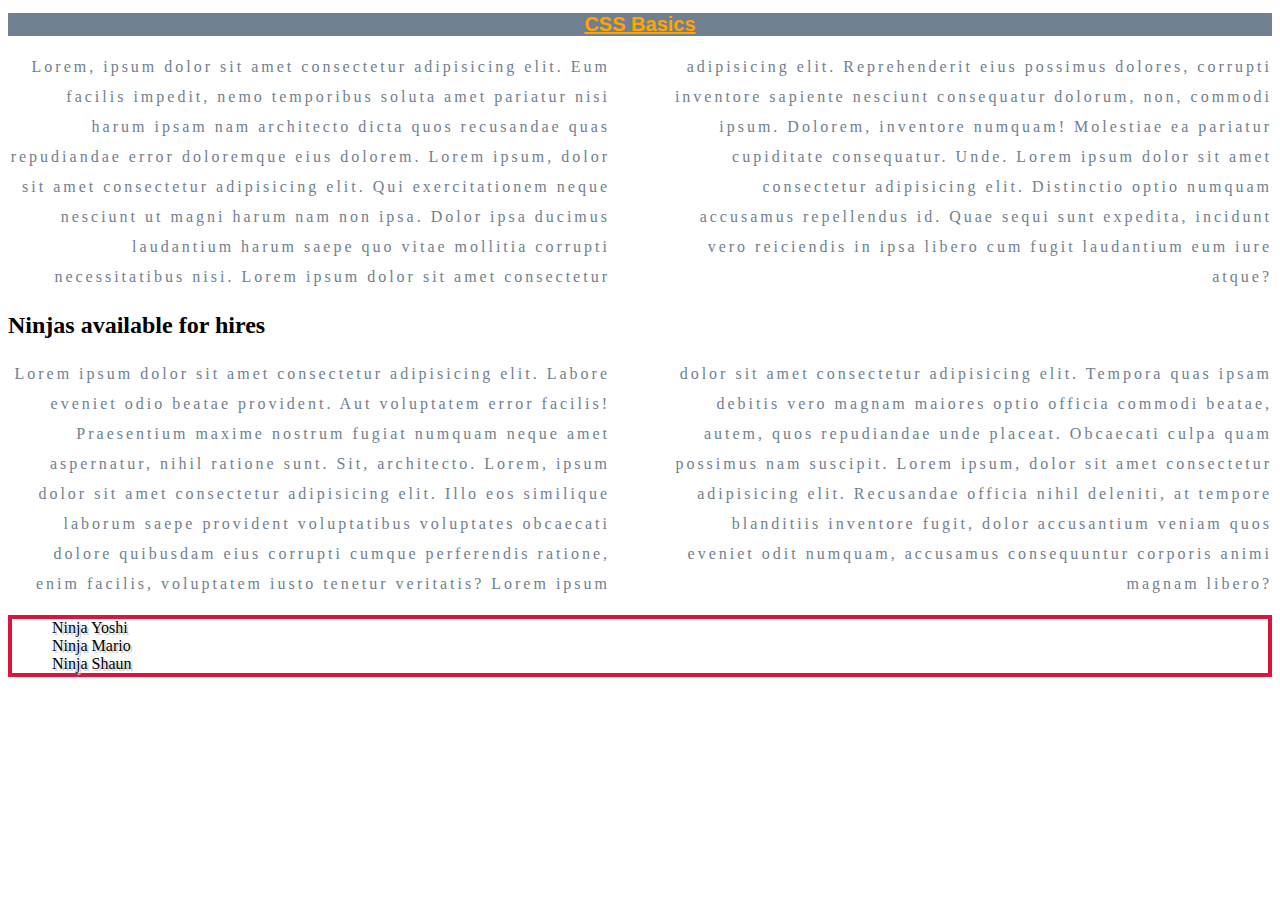
<file: CSS-styles/index.html>
<!DOCTYPE html>
<html lang="en">
<head>
    <title>CSS Basics</title>
    <link rel="stylesheet" href="styles.css">
</head>
<body>

    <h1>CSS Basics</h1>

    <p>Lorem, ipsum dolor sit amet consectetur adipisicing elit. Eum facilis impedit, nemo temporibus soluta amet pariatur nisi harum ipsam nam architecto dicta quos recusandae quas repudiandae error doloremque eius dolorem. Lorem ipsum, dolor sit amet consectetur adipisicing elit. Qui exercitationem neque nesciunt ut magni harum nam non ipsa. Dolor ipsa ducimus laudantium harum saepe quo vitae mollitia corrupti necessitatibus nisi. Lorem ipsum dolor sit amet consectetur adipisicing elit. Reprehenderit eius possimus dolores, corrupti inventore sapiente nesciunt consequatur dolorum, non, commodi ipsum. Dolorem, inventore numquam! Molestiae ea pariatur cupiditate consequatur. Unde. Lorem ipsum dolor sit amet consectetur adipisicing elit. Distinctio optio numquam accusamus repellendus id. Quae sequi sunt expedita, incidunt vero reiciendis in ipsa libero cum fugit laudantium eum iure atque?</p>

    <div>
        <h2>Ninjas available for hires</h2>
        <p>Lorem ipsum dolor sit amet consectetur adipisicing elit. Labore eveniet odio beatae provident. Aut voluptatem error facilis! Praesentium maxime nostrum fugiat numquam neque amet aspernatur, nihil ratione sunt. Sit, architecto. Lorem, ipsum dolor sit amet consectetur adipisicing elit. Illo eos similique laborum saepe provident voluptatibus voluptates obcaecati dolore quibusdam eius corrupti cumque perferendis ratione, enim facilis, voluptatem iusto tenetur veritatis? Lorem ipsum dolor sit amet consectetur adipisicing elit. Tempora quas ipsam debitis vero magnam maiores optio officia commodi beatae, autem, quos repudiandae unde placeat. Obcaecati culpa quam possimus nam suscipit. Lorem ipsum, dolor sit amet consectetur adipisicing elit. Recusandae officia nihil deleniti, at tempore blanditiis inventore fugit, dolor accusantium veniam quos eveniet odit numquam, accusamus consequuntur corporis animi magnam libero?</p>
        <ul>
            <li>Ninja Yoshi</li>
            <li>Ninja Mario</li>
            <li>Ninja Shaun</li>
        </ul>
    </div>

</body>
</html>
</file>
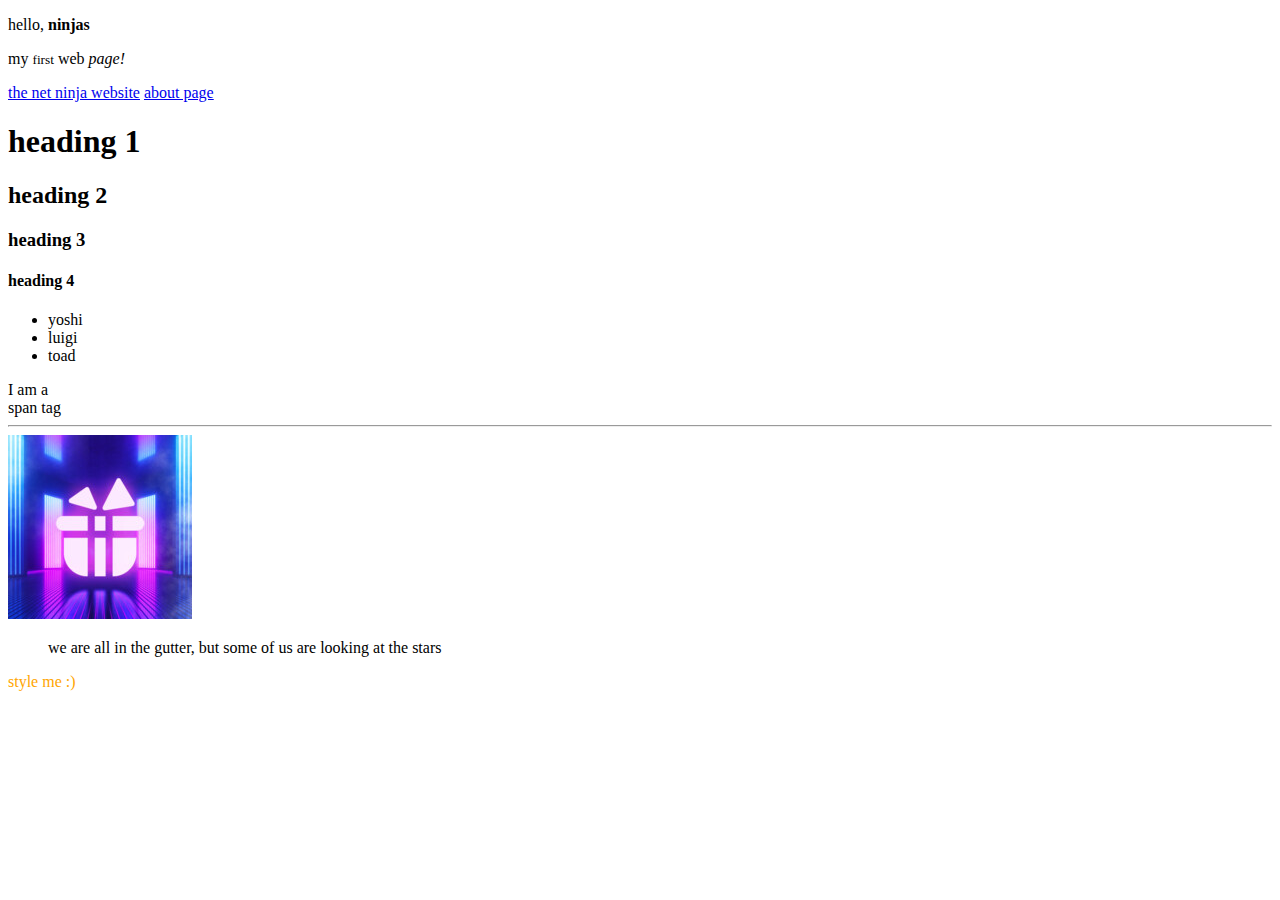
<file: first step/index.html>
<!DOCTYPE html>
<html>
<head>
    <title>Learning HTML</title>
</head>
<body>

    <div>
        <p>hello, <strong>ninjas</strong></p>
        <p>my <small>first</small> web <em>page!</em></p>
        <a href="https://www.thenetninja.co.uk">the net ninja website</a>
        <a href="about.html">about page</a>
    </div>

    <div>
        <h1>heading 1</h1>
        <h2>heading 2</h2>
        <h3>heading 3</h3>
        <h4>heading 4</h4>
    </div>

    <div>
        <ul>
            <li>yoshi</li>
            <li>luigi</li>
            <li>toad</li>
        </ul>
    </div>

    <!-- span tag below -->
    <span>I am a <br>span tag</span>

    <hr>

    <img src="img/image.jpg" alt="a picture of a gift box">

    <blockquote cite="https://www.oscarwildesite.com">
        we are all in the gutter, but some of us are looking at the stars
    </blockquote>

    <p style="color: orange;">style me :)</p>

</body>
</html>
</file>
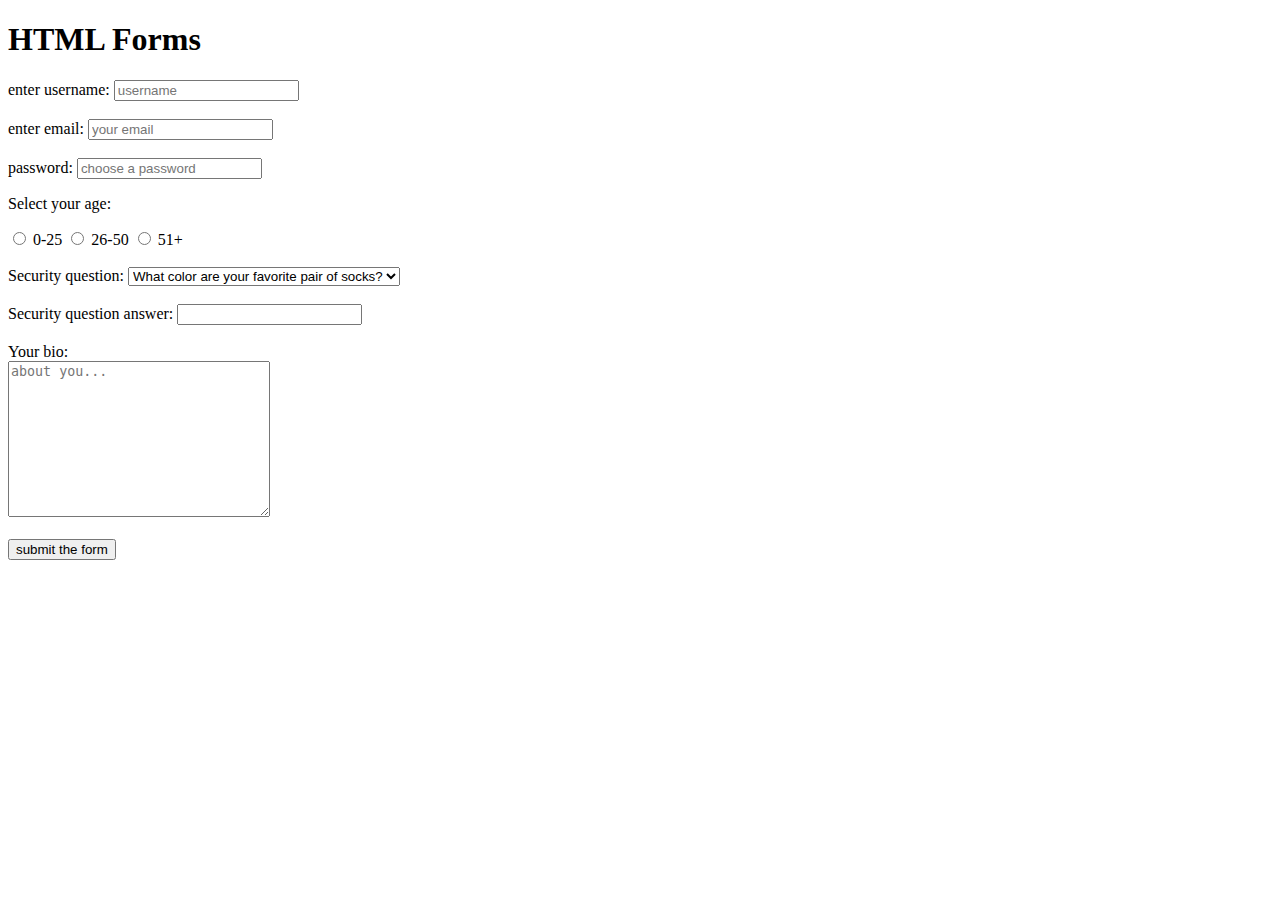
<file: HTML Forms/index.html>
<!DOCTYPE html>
<html>
<head>
    <title>HTML Forms</title>
</head>
<body>

    <h1>HTML Forms</h1>

    <form>
        <label for="username">enter username:</label>
        <input type="text" id="username" name="username" placeholder="username"  required>
        <br><br>
        <label for="email">enter email:</label>
        <input type="email" id="email" name="email" placeholder="your email" required>
        <br><br>
        <label for="password">password:</label>
        <input type="password" id="password" name="password" placeholder="choose a password" required>

        <p>Select your age:</p>

        <input type="radio" name="age" value="0-25" id="option-1">
        <label for="option-1">0-25</label>
        <input type="radio" name="age" value="26-50" id="option-2">
        <label for="option-2">26-50</label>
        <input type="radio" name="age" value="51+" id="option-3">
        <label for="option-3">51+</label>

        <br><br>

        <label for="question">Security question:</label>
        <select name="question" id="question">
            <option value="q1">What color are your favorite pair of socks?</option>
            <option value="q2">If you could be a vegetable, what it be?</option>
            <option value="q3">What is your best ever security question?</option>
        </select>

        <br><br>

        <labeL for="answer">Security question answer:</labeL>
        <input type="text" id="answer" name="answer">

        <br><br>

        <label for="bio">Your bio:</label><br>
        <textarea name="bio" id="bio" cols="30" rows="10" placeholder="about you..."></textarea>

        <br><br>

        <input type="submit" value="submit the form">

    </form>


</body>
</html>
</file>
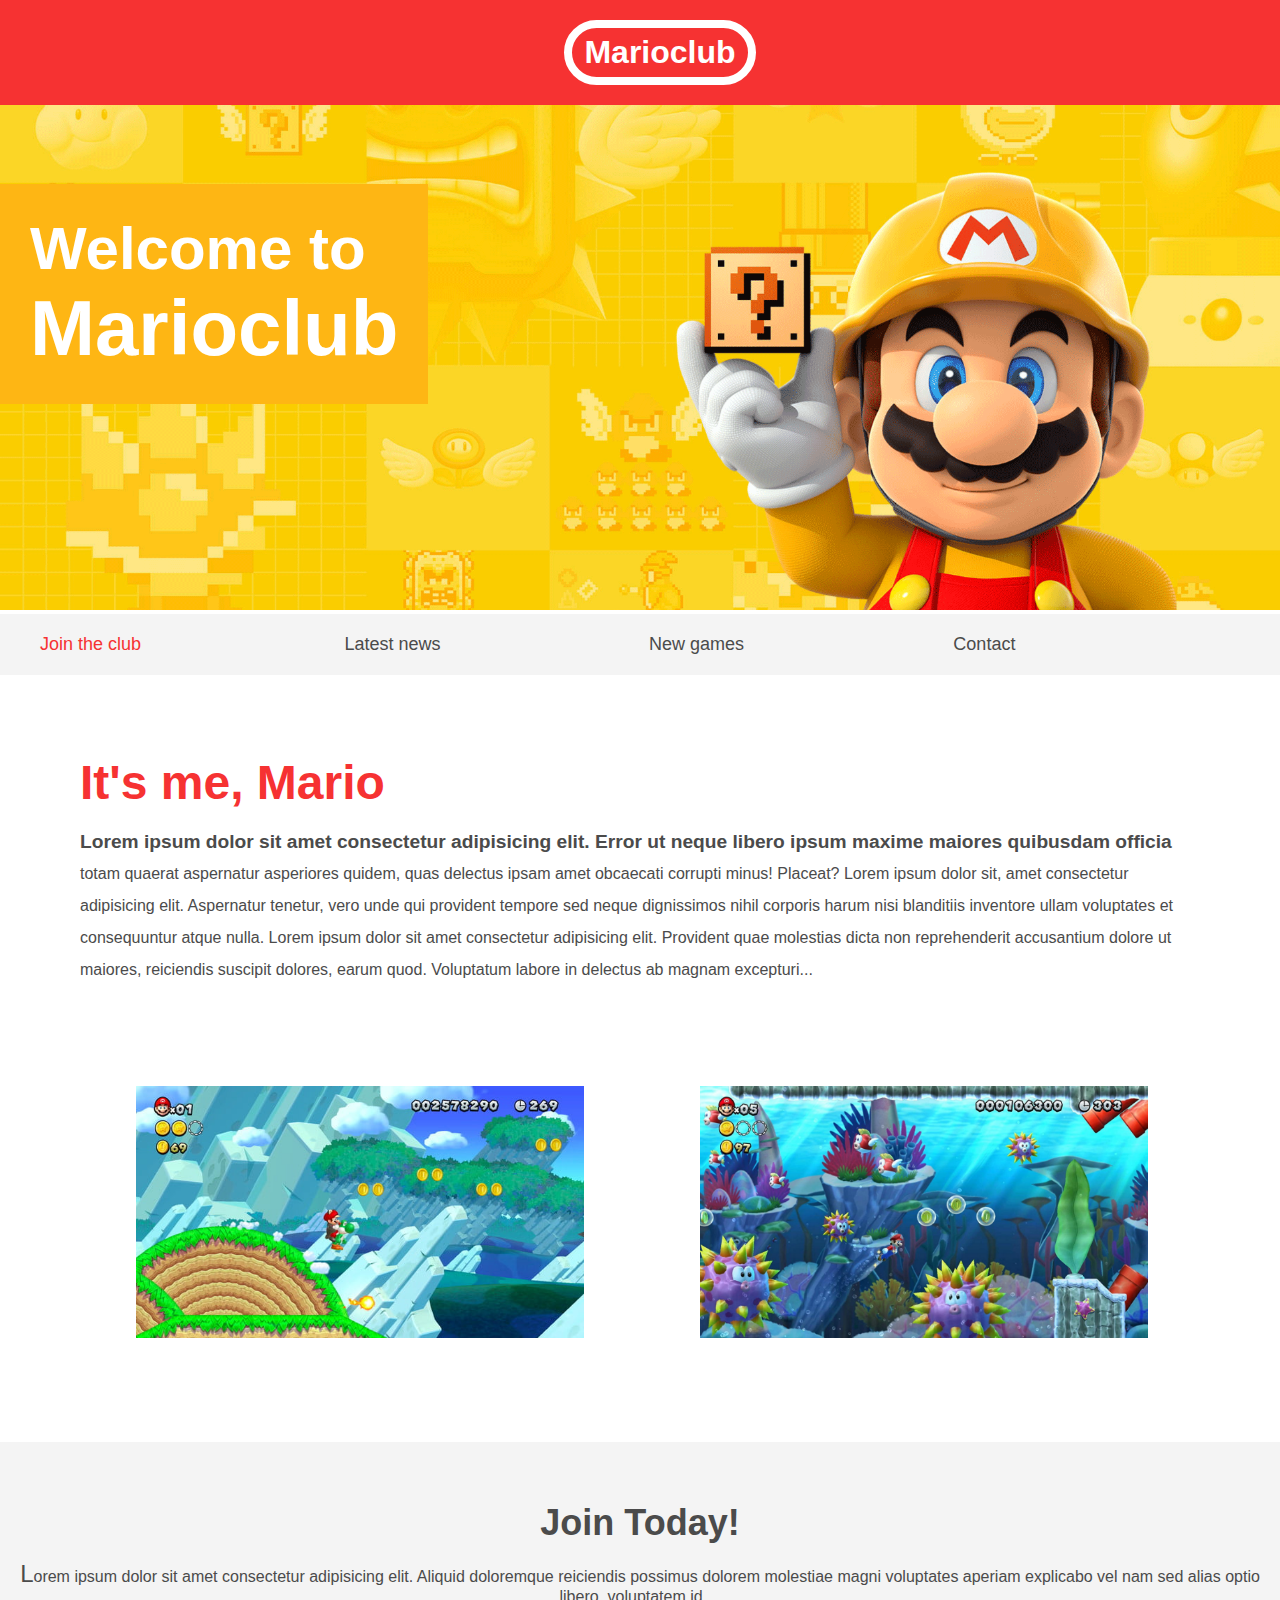
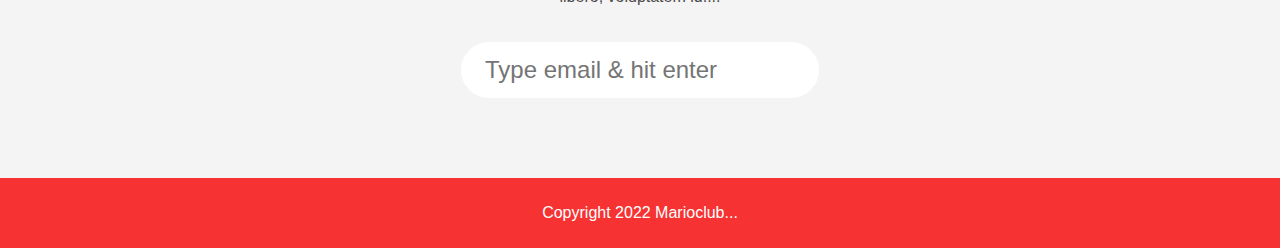
<file: HTML semantic tags/index.html>
<!DOCTYPE html>
<html lang="en">
<head>
    <meta name="viewport" content="width=device-width, initial-scale=1.0">
    <title>Marioclub</title>
    <link rel="stylesheet" href="style.css">
</head>
<body>
    
    <header>
        <h1>Marioclub</h1>
    </header>
    <section class="banner">
        <img src="img/banner.png" alt="marioclub welcome banner">
        <div class="welcome">
            <h2>Welcome to <br><span>Marioclub</span></h2>
        </div>
    </section>
    <nav class="main-nav">
        <ul>
            <li><a href="#" class="join">Join the club</a></li>
            <li><a href="#">Latest news</a></li>
            <li><a href="#">New games</a></li>
            <li><a href="#">Contact</a></li>
        </ul>
    </nav>
    <main>
        <article>
            <h2>It's me, Mario</h2>
            <p>Lorem ipsum dolor sit amet consectetur adipisicing elit. Error ut neque libero ipsum maxime maiores quibusdam officia totam quaerat aspernatur asperiores quidem, quas delectus ipsam amet obcaecati corrupti minus! Placeat? Lorem ipsum dolor sit, amet consectetur adipisicing elit. Aspernatur tenetur, vero unde qui provident tempore sed neque dignissimos nihil corporis harum nisi blanditiis inventore ullam voluptates et consequuntur atque nulla. Lorem ipsum dolor sit amet consectetur adipisicing elit. Provident quae molestias dicta non reprehenderit accusantium dolore ut maiores, reiciendis suscipit dolores, earum quod. Voluptatum labore in delectus ab magnam excepturi</p>
        </article>
        <ul class="images">
            <li><img src="img/thumb-1.png" alt="mario thumb 1"></li>
            <li><img src="img/thumb-2.png" alt="mario thumb 2"></li>
        </ul>
    </main>
    <section class="join">
        <h2>Join Today!</h2>
        <p>Lorem ipsum dolor sit amet consectetur adipisicing elit. Aliquid doloremque reiciendis possimus dolorem molestiae magni voluptates aperiam explicabo vel nam sed alias optio libero, voluptatem id.</p>
        <form>
            <input type="email" name="email" placeholder="Type email & hit enter" required>
        </form>
    </section>
    <footer>
        <p class="copyright">Copyright 2022 Marioclub</p>
    </footer>

</body>
</html>
</file>
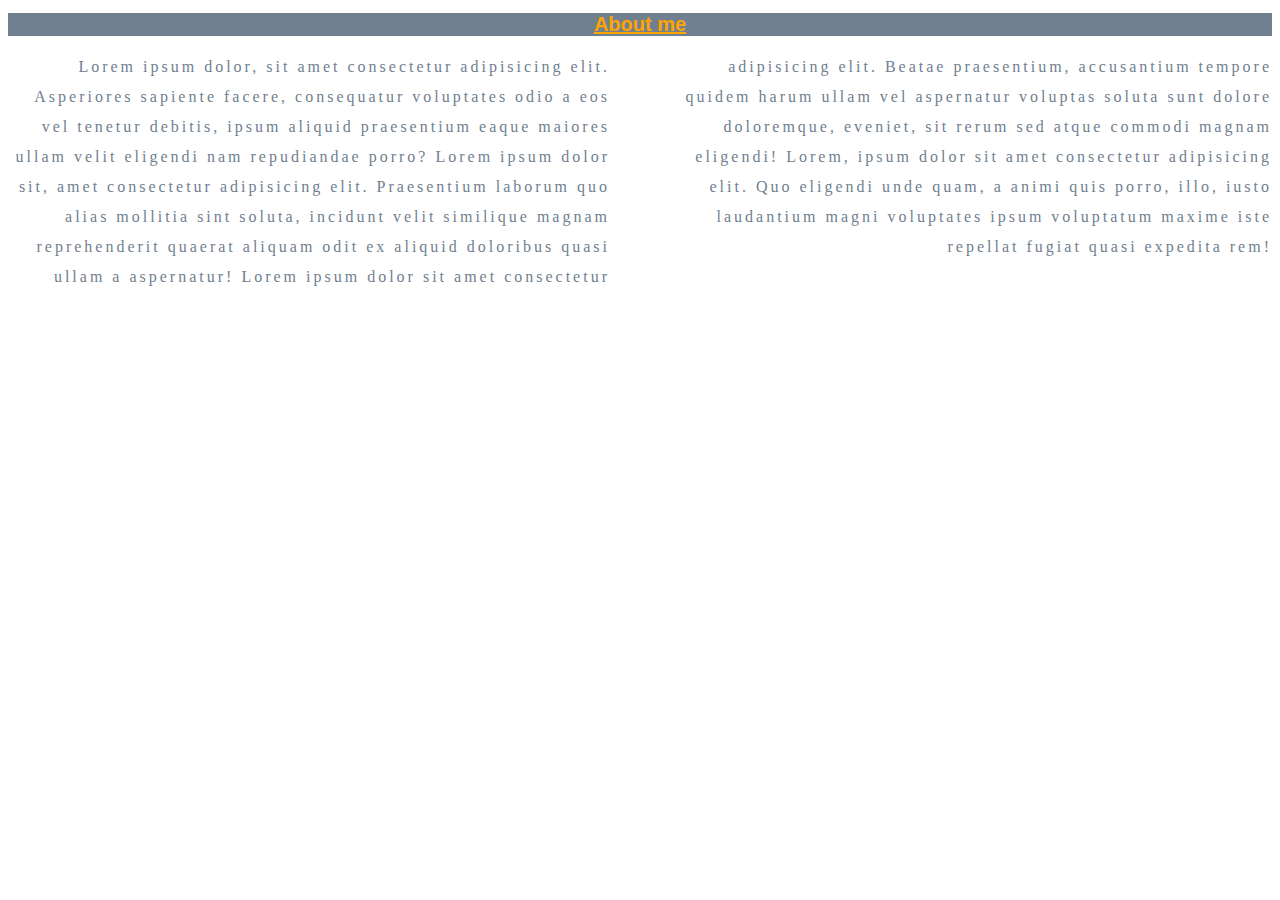
<file: CSS-styles/about.html>
<!DOCTYPE html>
<html lang="en">
<head>
    <title>CSS Basics</title>
    <link rel="stylesheet" href="styles.css">
</head>
<body>

    <h1>About me</h1>

    <p>Lorem ipsum dolor, sit amet consectetur adipisicing elit. Asperiores sapiente facere, consequatur voluptates odio a eos vel tenetur debitis, ipsum aliquid praesentium eaque maiores ullam velit eligendi nam repudiandae porro? Lorem ipsum dolor sit, amet consectetur adipisicing elit. Praesentium laborum quo alias mollitia sint soluta, incidunt velit similique magnam reprehenderit quaerat aliquam odit ex aliquid doloribus quasi ullam a aspernatur! Lorem ipsum dolor sit amet consectetur adipisicing elit. Beatae praesentium, accusantium tempore quidem harum ullam vel aspernatur voluptas soluta sunt dolore doloremque, eveniet, sit rerum sed atque commodi magnam eligendi! Lorem, ipsum dolor sit amet consectetur adipisicing elit. Quo eligendi unde quam, a animi quis porro, illo, iusto laudantium magni voluptates ipsum voluptatum maxime iste repellat fugiat quasi expedita rem!</p>

</body>
</html>
</file>
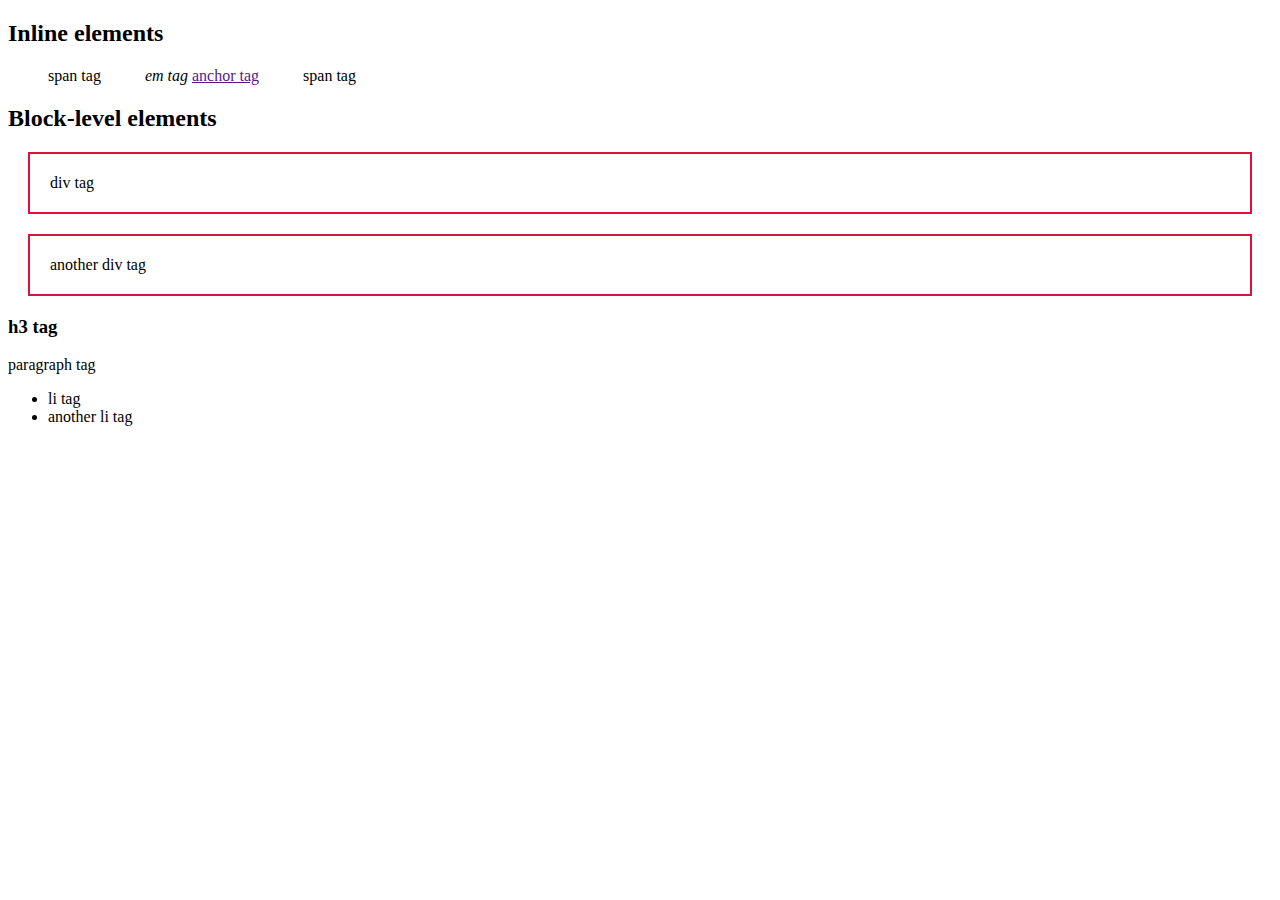
<file: CSS-styles/inlineAndBlock.html>
<!DOCTYPE html>
<html lang="en">
<head>
    <title>Document</title>
    <link rel="stylesheet" href="inlineAndBlockStyle.css">
</head>
<body>
    
    <h2>Inline elements</h2>

    <span>span tag</span>
    <em>em tag</em>
    <a href="">anchor tag</a>
    <span>span tag</span>

    <h2>Block-level elements</h2>

    <div>div tag</div>
    <div>another div tag</div>
    <h3>h3 tag</h3>
    <p>paragraph tag</p>
    <ul>
        <li>li tag</li>
        <li>another li tag</li>
    </ul>

</body>
</html>
</file>
<file: CSS-styles/styles.css>
h1 {
    color: orange;
    background-color: slategray;
    font-size: 20px;
    text-decoration: underline;
    font-family: Arial, Helvetica, sans-serif;
    text-align: center;
}

p {
    color: slategray;
    text-align: right;
    line-height: 30px;
    letter-spacing: 3px;
    column-count: 2;
    column-gap: 60px;
}

ul {
    /*border-width: 4px;
    border-style: solid;
    border-color: crimson;*/

    border: 4px solid crimson;
}

li {
    list-style-type: none;
    text-shadow: 2px 2px lightgray;
}
</file>
<file: HTML semantic tags/style.css>
body, ul, li, h1, h2, a {
    margin: 0;
    padding: 0;
    font-family: Arial, Helvetica, sans-serif;
}

header {
  background-color: #F63232;
  padding: 20px;
  text-align: center;
  position: fixed;
  width: 100%;
  z-index: 1;
  top: 0;
  left: 0;
}
header h1 {
    color: white;
    border: 8px solid white;
    padding: 6px 12px;
    display: inline-block;
    border-radius: 36px;
}
.banner {
    position: relative;
}
.banner img {
    max-width: 100%;
}
.banner .welcome {
    background-color: #FEB614;
    color: white;
    padding: 30px;
    position: absolute;
    left: 0;
    top: 30%;
}
.banner h2 {
 font-size: 74px;
}
.banner h2 span {
    font-size: 1.3em;
}
nav {
    background-color: #F4F4F4;
    padding: 20px;
    position: sticky;
    top: 105px;
    z-index: 1;
}
nav ul {
    white-space: nowrap;
    max-width: 1200px;
    margin: 0 auto;
}
nav li {
    width: 25%;
    display: inline-block;
    font-size: 24px;
}
nav li a {
    text-decoration: none;
    color: #4B4B4B;
}
nav li a.join {
    color: #F63232;
}
main {
    max-width: 100%;
    width: 1200px;
    margin: 80px auto;
    padding: 0 40px;
    box-sizing: border-box;
}
article h2 {
    color: #F63232;
    font-size: 48px;
}
article p {
    line-height: 2em;
    color: #4B4B4B;
}
.images {
    text-align: center;
    margin: 80px 0;
    white-space: nowrap;
}
.images li {
    display: inline-block;
    width: 40%;
    margin: 20px 5%;
}
.images li img {
    max-width: 100%;
}
section.join {
    background-color: #F4F4F4;
    text-align: center;
    padding: 60px 20px;
    color: #4B4B4B;
}
section.join h2 {
    font-size: 36px;
}
form input {
    margin: 20px 0;
    padding: 10px 20px;
    font-size: 24px;
    border-radius: 28px;
    border: 4px solid white;
}
footer {
    background-color: #F63232;
    color: white;
    padding: 10px;
    text-align: center;
}

/* pseudo classes*/

nav li a:hover {
    text-decoration: underline;
}
.images li:hover {
    position: relative;
    top: -4px;
}
form input:focus {
    border: 4px dashed #4B4B4B;
    outline: none;
}
form input:valid {
    border: 4px solid #71d300;
}
article p::first-line {
    font-weight: bold;
    font-size: 1.2em;
}
section.join p::first-letter {
    font-size: 1.5em;
}
section.join p::selection {
    background-color: #F63232;
    color: white;
}
p::after {
    content: '...';
}

/* responsive styles */

@media screen and (max-width: 1400px) {

    .banner .welcome h2{
        font-size: 60px;
    }
    nav li {
        font-size: 18px;
    }
}

@media screen and (max-width: 960px) {

    .banner .welcome h2{
        font-size: 40px;
    }
}

@media screen and (max-width: 700px) {

    .banner .welcome {
        position: relative;
        text-align: center;
        padding: 15px;
    }
    .banner .welcome br {
        display: none;
    }
    .banner .welcome h2{
        font-size: 25px;
    }
    .banner .welcome span {
        font-size: 1em;
    }
    .images li {
        width: 100%;
        margin: 20px auto;
        display: block;
    }
    header{
        position: relative;
        width: auto;
    }
    nav {
        top: 0;
    }
}

@media screen and (max-width: 560px) {

    nav li {
        font-size: 16px;
        width: 25%;
        margin: 0;
    }
    nav li a {
        padding: 10px;
    }
    header {
        position: relative;
    }
}

@media screen and (max-width: 440px) {

    nav li {
        font-size: 20px;
        display: block;
        width: 100%;
        margin: 12px 0;
        text-align: center;
    }

    nav {
        position: static;
    }

    header  {
        position: sticky;
    }
}

@media screen and (max-width: 380px){

    section form input{
        margin: 10px 0;
        padding: 10px 10px;
        font-size: 20px;
    }
}
</file>
<file: CSS-styles/inlineAndBlockStyle.css>
span {
    /* display: block; */
    margin: 20px;
    padding: 20px;
}

div {
    /* display: inline; */
    border: 2px solid crimson;
    margin: 20px;
    padding: 20px;
}
</file>
